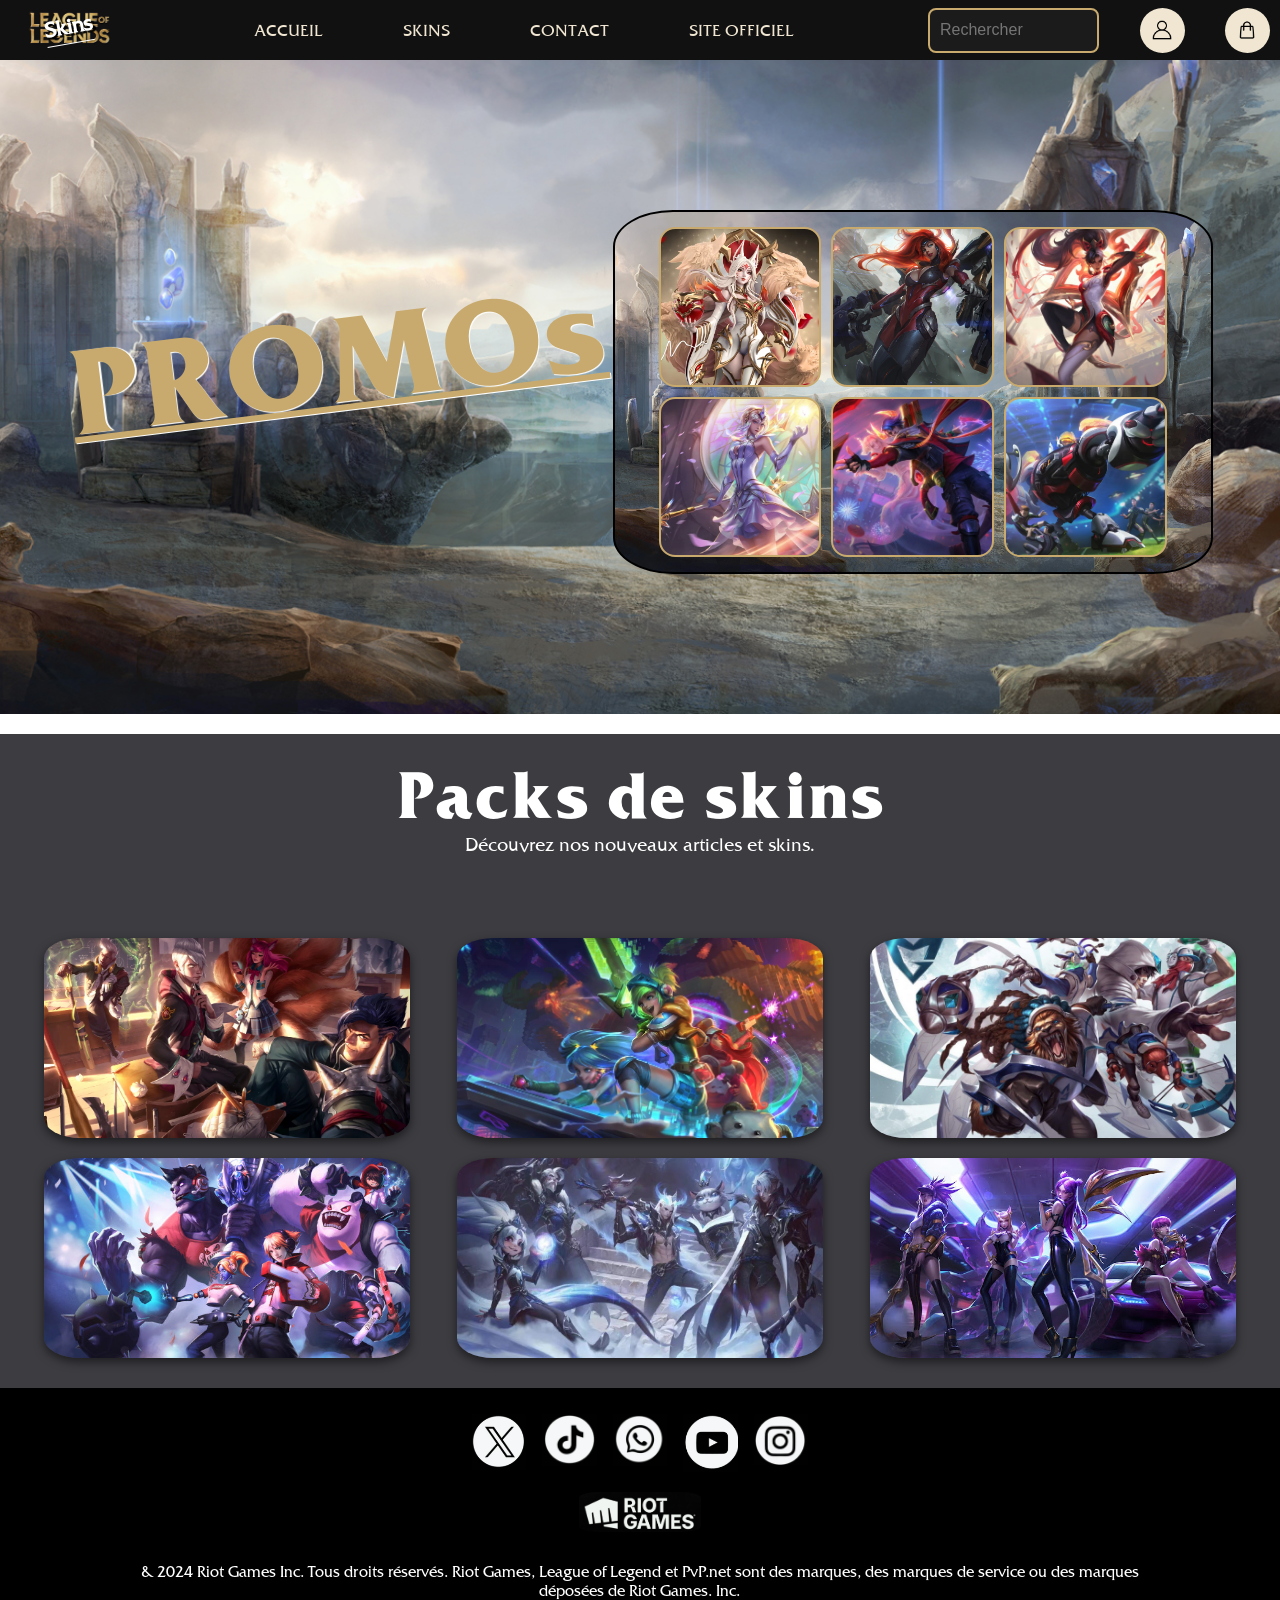
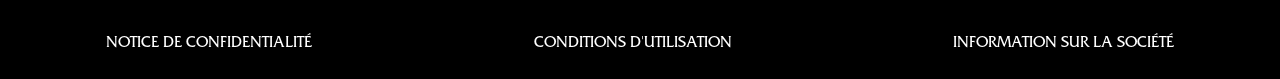
<file: index.html>
<!DOCTYPE html>
    <html lang="fr">
    <head>
        <meta charset="UTF-8">
        <meta name="viewport" content="width=device-width, initial-scale=1.0">
        <title>LoL Skins</title>
        <link rel="stylesheet" href="style.css">
        <link rel="icon" href="/image/favicon.png" type="image/x-icon">
    </head>
    <body class="container">
        <header>
            <a href="/index.html"><img src="image/League-of-Legends-Logo.png" class="logo"></a>
            <h5>Skins</h5>
            <div class="navbar">
                <div class="icomenu"><input type="image" src="/image/menu.png" alt="menu" width="18px"></image>
                    <div class="menu">
                    <ul>
                        <li><a href="/index.html">Accueil</a></li>
                        <li><a href="#">Skins</a>
                            <ul>
                                <li>Boutique</li>
                                <li>Saisons</li>
                                <li>Promotions</li>
                            </ul>
                        </li>
                        <li><a href="#">Contact</a>
                            <ul>
                                <li>Nous Contacter</li>
                                <li>Support</li>
                                <li>FAQ</li>
                                <li>Partenariats</li>
                            </ul>
                        </li>
                        <a href="https://www.leagueoflegends.com/fr-fr/"><li>Site Officiel</li></a>
                    </ul>
                    </div>
                </div>
                <ul>
                    <li><a href="/index.html">Accueil</a></li>
                    <li><a href="#">Skins</a>
                        <ul>
                            <a href="#"><li>Boutique</li></a>
                            <a href="#"><li>Saisons</li></a>
                            <a href="#"><li>Promotions</li></a>
                        </ul>
                    </li>
                    <li><a href="#">Contact</a>
                        <ul>
                            <a href="#"><li>Nous Contacter</li></a>
                            <a href="#"><li>Support</li></a>
                            <a href="#"><li>FAQ</li></a>
                            <a href="#"><li>Partenariats</li></a>
                        </ul>
                    </li>
                    <a href="https://www.leagueoflegends.com/fr-fr/"><li>Site Officiel</li></a>
                </ul>
                <div class="rightnav">
                    <input type="text" class="search" placeholder="Rechercher">
                        <div class="icolog"><input class="clklog" type="image" src="/image/connexion.png" alt="icone connexion" width="20px"></image>
                        <fieldset id="F2">
                            <div>
                                <label for="email">Adresse e-mail</label>
                                <input type="email" name="e_mail" id="email" placeholder="mnt.g@univ-nantes.fr" required>
                            </div>
                            <div>
                                <label for="mdp">Mot de passe</label>
                                <input type="password" name="mdp" id="mdp" placeholder="Password" required>
                            </div><br>
                            <div class="button">
                                <input id="sc" type="submit" value="Se connecter">
                                <p>ou</p>
                                <a href="/inscrpage.html"><input id="cc" type="submit" value="Créer un compte"></a>
                            </div>
                        </fieldset>
                        </div>
                        <div class="icobuy"><input class="clkbuy" type="image" src="/image/sac-de-courses.png" alt="icone panier" width="20px">
                        <div class="panier">
                            <h3>Panier</h3>
                            <ol>
                                <li>Pack Arcade</li>
                                <li>37 €</li>
                                <span><img class="del" src="/image/delete.png" alt="delete"></span>
                            </ol>
                            <ol>
                                <li>Arhi Faker</li>
                                <li>20 €</li>
                                <span><img class="del" src="/image/delete.png" alt="delete"></span>
                            </ol>
                            <ol>
                                <li>Projet Blitzcrank</li>
                                <li>5 €</li>
                                <span><img class="del" src="/image/delete.png" alt="delete"></span>
                            </ol>
                            <ol>
                                <li>Sivir Odyssée</li>
                                <li>7 €</li>
                                <span><img class="del" src="/image/delete.png" alt="delete"></span>
                            </ol>
                            <br><br><br><br>
                            <ol class="total">
                                <li>Total :</li>
                                <li>69 €</li>
                            </ol>
                            <a href=""><input id="buy" type="submit" value="Proceder au paiement"></a>
                        </div>
                        </div>   
                    </div>
                </div>
            </div>
        </header>
        <div class="promo">
            <h1 class="titleprom">PROMOs</h1>
            <div class="grid">
                <div class="case" style="background-image: url(/image/Promo/ahri.png)">
                    <p>Ahri Faker</p>
                    <p> ̶3̶0̶ ̶€̶</p>
                    <p>20 €</p>
                    <button class="buy-button">Acheter</button>
                </div>
                <div class="case" style="background-image: url(/image/Promo/mf.jpg)">
                    <p>MF Goddess</p>
                    <p> ̶1̶7̶ ̶€̶</p>
                    <p>10 €</p>
                    <button class="buy-button">Acheter</button>
                </div>
                <div class="case" style="background-image: url(/image/Promo/sivir.jpg)">
                    <p>Sivir Odyssée</p>
                    <p> ̶1̶0̶ ̶€̶</p>
                    <p>7 €</p>
                    <button class="buy-button">Acheter</button>
                </div>
                <div class="case" style="background-image: url(/image/Promo/Lux.webp)">
                    <p>Lux Elementalist</p>
                    <p> ̶2̶2̶ ̶€̶</p>
                    <p>15 €</p>
                    <button class="buy-button">Acheter</button>
                </div>
                <div class="case" style="background-image: url(/image/Promo/Aphelios.webp)">
                    <p>Aphélios Lunaire</p>
                    <p> ̶2̶0̶ ̶€̶</p>
                    <p>12 €</p>
                    <button class="buy-button">Acheter</button>
                </div>
                <div class="case" style="background-image: url(/image/Promo/Blitzcrank.webp)">
                    <p>Projet Blitzcrank</p>
                    <p> ̶8̶ ̶€̶</p>
                    <p>5 €</p>
                    <button class="buy-button">Acheter</button>
                </div>
            </div>
        </div>
        <div class="boutique">
            <h1>Packs de skins</h1>
            <p>Découvrez nos nouveaux articles et skins.</p><br><br><br><br>
            <div class="gridboutique">
                <div class="box" style="background-image: url(/image/Packs/Academy.webp)">
                    <p>Académie</p>
                    <p>54 €</p>
                    <button class="buy-button">Acheter</button>
                </div>
                <div class="box" style="background-image: url(/image/Packs/Arcade.webp)">
                    <p>Arcade</p>
                    <p>37 €</p>
                    <button class="buy-button">Acheter</button>
                </div>
                <div class="box" style="background-image: url(/image/Packs/Samsung.jpg)">
                    <p>Samsung White</p>
                    <p>20 €</p>
                    <button class="buy-button">Acheter</button>
                </div>
                <div class="box" style="background-image: url(/image/Packs/TPA.jpg)">    
                    <p>TPA</p>
                    <p>42 €</p>
                    <button class="buy-button">Acheter</button>
                </div>
                <div class="box" style="background-image: url(/image/Packs/edg.jpg)">    
                    <p>EDG</p>
                    <p>51 €</p>
                    <button class="buy-button">Acheter</button>
                </div>
                <div class="box" style="background-image: url(/image/Packs/kda.jpg)">    
                    <p>KDA</p>
                    <p>69 €</p>
                    <button class="buy-button">Acheter</button>
                </div>   
            </div>
        </div>
        <div class="mentions">
            <div class="reseaux">
                <img src="image/Mentions/X.png">
                <img src="image/Mentions/tiktok.png">
                <img src="image/Mentions/messenger.png">
                <img src="image/Mentions/youtube.png">
                <img src="image/Mentions/instagram.png">
            </div>
            <div class="logo">
                <img src="image/Mentions/riot.png">
            </div>
            <div class="légale">
                <p>& 2024 Riot Games Inc. Tous droits réservés. Riot Games, League of Legend et PvP.net sont des marques, des marques de service ou des marques déposées de Riot Games. Inc.</p>
            </div>
            <div class="supplémentaire">
            <a href="#"><p>NOTICE DE CONFIDENTIALITÉ</p></a>
            <a href="#"><p>CONDITIONS D'UTILISATION</p></a>
            <a href="#"><p>INFORMATION SUR LA SOCIÉTÉ</p></a>
            </div>
    </div>
    </body>
    </html>
</file>
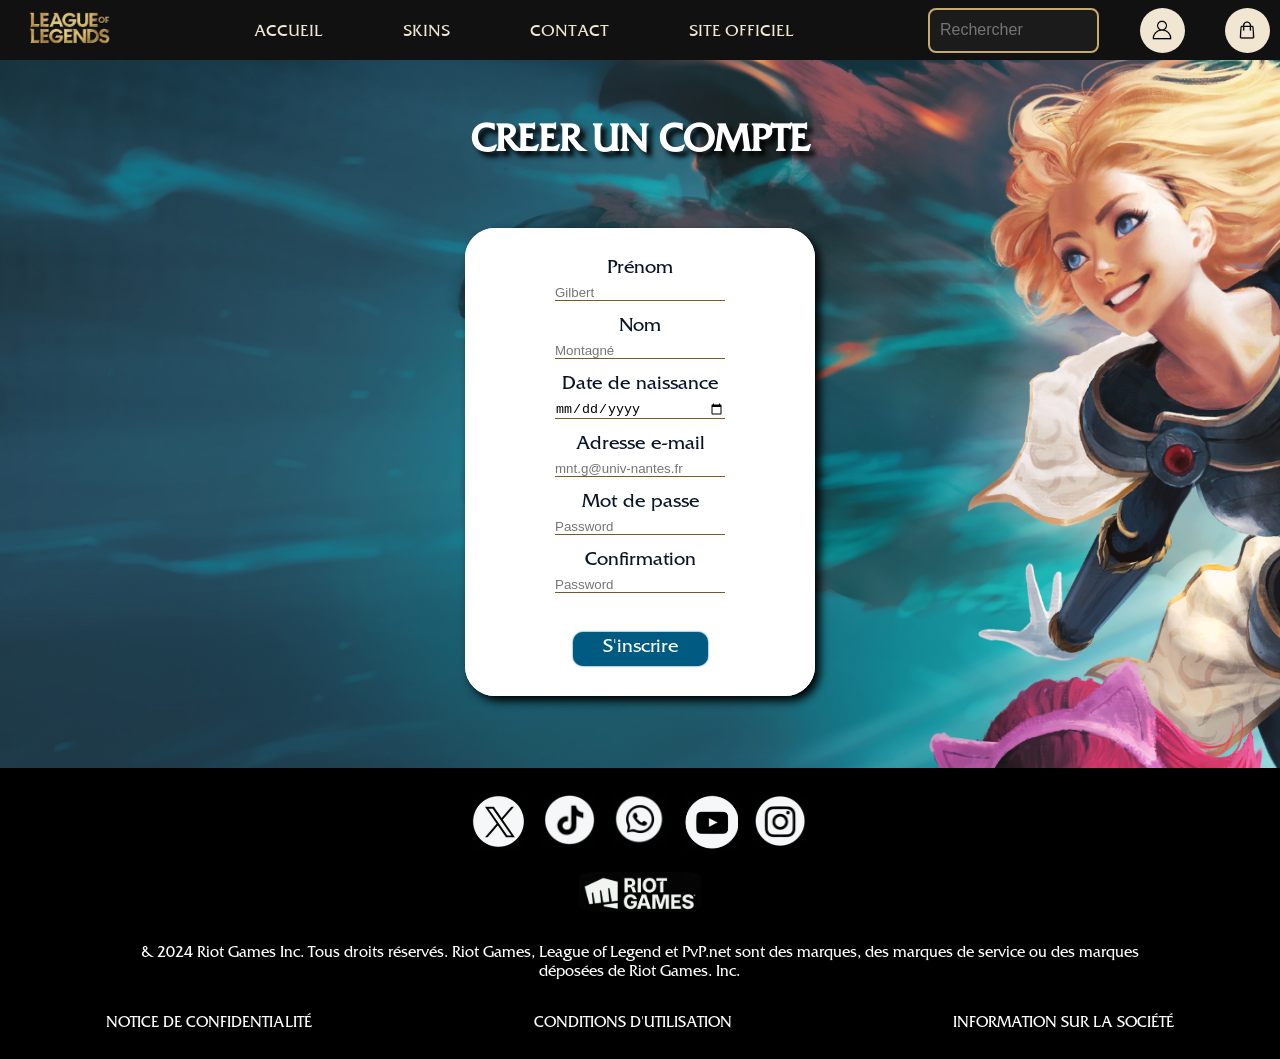
<file: inscrpage.html>
<!DOCTYPE html>
<html lang="fr">
<head>
    <meta charset="UTF-8">
    <meta name="viewport" content="width=device-width, initial-scale=1.0">
    <link rel="stylesheet" href="style.css">
    <link rel="icon" href="/image/favicon.png" type="image/x-icon">
    <title>Inscription</title>
</head>
<body class="inscrpage">
    <!--
    
    -----NAVBAR-----
    
    -->
    <header>
        <a href="/index.html"><img src="image/League-of-Legends-Logo.png" class="logo"></a>
        <div class="navbar">
            <div class="icomenu"><input type="image" src="/image/menu.png" alt="menu" width="18px"></image>
                <div class="menu">
                <ul>
                    <li><a href="/index.html">Accueil</a></li>
                    <li><a href="#">Skins</a>
                        <ul>
                            <li>Boutique</li>
                            <li>Saisons</li>
                            <li>Promotions</li>
                        </ul>
                    </li>
                    <li><a href="#">Contact</a>
                        <ul>
                            <li>Nous Contacter</li>
                            <li>Support Technique</li>
                            <li>FAQ</li>
                            <li>Partenariats</li>
                        </ul>
                    </li>
                    <a href="https://www.leagueoflegends.com/fr-fr/"><li>Site Officiel</li></a>
                </ul>

                </div>
            </div>
            <ul>
                <li><a href="/index.html">Accueil</a></li>
                <li><a href="#">Skins</a>
                    <ul>
                        <a href="#"><li>Boutique</li></a>
                        <a href="#"><li>Saisons</li></a>
                        <a href="#"><li>Promotions</li></a>
                    </ul>
                </li>
                <li><a href="#">Contact</a>
                    <ul>
                        <a href="#"><li>Nous Contacter</li></a>
                        <a href="#"><li>Support Technique</li></a>
                        <a href="#"><li>FAQ</li></a>
                        <a href="#"><li>Partenariats</li></a>
                    </ul>
                </li>
                <a href="https://www.leagueoflegends.com/fr-fr/"><li>Site Officiel</li></a>
            </ul>
            
            <div class="rightnav">
                <input type="text" class="search" placeholder="Rechercher">
                    <div class="icolog"><input class="clklog" type="image" src="/image/connexion.png" alt="icone connexion" width="20px"></image>
                    <fieldset id="F2">
                        <div>
                            <label for="email">Adresse e-mail</label>
                            <input type="email" name="e_mail" id="email" placeholder="mnt.g@univ-nantes.fr" required>
                        </div>
                        <div>
                            <label for="mdp">Mot de passe</label>
                            <input type="password" name="mdp" id="mdp" placeholder="Password" required>
                        </div><br>
                        <div class="button">
                            <input id="sc" type="submit" value="Se connecter">
                            <p>ou</p>
                            <a href="/inscrpage.html"><input id="cc" type="submit" value="Créer un compte"></a>
                        </div>
                    </fieldset>
                    </div>
                    <div class="icobuy"><input class="clkbuy" type="image" src="/image/sac-de-courses.png" alt="icone panier" width="20px">
                    <div class="panier">
                        <h3>Panier</h3>
                        <ol>
                            <li>Pack Arcade</li>
                            <li>37 €</li>
                            <span><img class="del" src="/image/delete.png" alt="delete"></span>
                        </ol>
                        <ol>
                            <li>Arhi Faker</li>
                            <li>20 €</li>
                            <span><img class="del" src="/image/delete.png" alt="delete"></span>
                        </ol>
                        <ol>
                            <li>Projet Blitzcrank</li>
                            <li>5 €</li>
                            <span><img class="del" src="/image/delete.png" alt="delete"></span>
                        </ol>
                        <ol>
                            <li>Sivir Odyssée</li>
                            <li>7 €</li>
                            <span><img class="del" src="/image/delete.png" alt="delete"></span>
                        </ol>
                        
                        <br><br><br><br>
                        <ol class="total">
                            <li>Total :</li>
                            <li>69 €</li>
                        </ol>
                        <a href=""><input id="buy" type="submit" value="Proceder au paiement"></a>

                    </div>
                    </div>
                    
                    
                </div>
                
            </div>
            
        </div>
    </header>
    <!--
    
    -----FORM-----
    
    -->
    <h2>Creer un compte</h2>
    <fieldset id="F1">
        <div>
            <label for="prenom">Prénom</label><br>
            <input type="text" name="prenom" id="prenom" placeholder="Gilbert" required>
    
        </div>
        <div>
            <label for="nom">Nom</label><br>
            <input type="text" name="nom" id="nom" placeholder="Montagné" required>
        </div>
        <div>
            <label for="date">Date de naissance</label><br>
            <input type="date" name="date_de_naissance" id="date" max="2011-01-01" required>
        </div>
        <div>
            <label for="email">Adresse e-mail</label><br>
            <input type="email" name="e_mail" id="email" placeholder="mnt.g@univ-nantes.fr" required>
        </div>
        <div>
            <label for="mdp">Mot de passe</label><br>
            <input type="password" name="mdp" id="mdp" placeholder="Password" required>
        </div>   
        <div>
            <label for="mdpc">Confirmation</label><br>
            <input type="password" name="mdp" id="mdpc" placeholder="Password" required>
        </div><br>
        <div>
            <input class="submit" type="submit" value="S'inscrire">
        </div>
    </fieldset><br><br><br><br>

    <div class="mentions">
        <div class="reseaux">
            <img src="image/Mentions/X.png">
            <img src="image/Mentions/tiktok.png">
            <img src="image/Mentions/messenger.png">
            <img src="image/Mentions/youtube.png">
            <img src="image/Mentions/instagram.png">
        </div>
        <div class="logo">
            <img src="image/Mentions/riot.png">
        </div>
        <div class="légale">
            <p>& 2024 Riot Games Inc. Tous droits réservés. Riot Games, League of Legend et PvP.net sont des marques, des marques de service ou des marques déposées de Riot Games. Inc.</p>
        </div>
        <div class="supplémentaire">
        <a href="#"><p>NOTICE DE CONFIDENTIALITÉ</p></a>
        <a href="#"><p>CONDITIONS D'UTILISATION</p></a>
        <a href="#"><p>INFORMATION SUR LA SOCIÉTÉ</p></a>
        </div>
</body>
</html>
</file>
<file: style.css>
/* Police d'écriture */

@font-face {
    font-family: "QuadrataR";
    src:
      local("Quadrata"),
      url("/font/Friz\ Quadrata\ Regular.ttf") format("truetype");
      
  }
  @font-face {
    font-family: "QuadrataM";
    src:
      local("Quadrata"),
      url("/font/Friz\ Quadrata\ Std\ Medium.otf") format("opentype");
  }
  @font-face {
    font-family: "QuadrataB";
    src:
      local("Quadrata"),
      url("/font/Friz\ Quadrata\ Bold.otf") format("opentype");
      
  }
  @font-face {
    font-family: "QuadrataI";
    src:
      local("Quadrata"),
      url("/font/Friz\ Quadrata\ Italic.ttf") format("truetype");
  }



/* Réglages de la page */

* {
    padding: 0;
    margin: 0;
    box-sizing: border-box; /*permet d'empecher le débordement des div du au padding*/
    text-decoration: none;
}

body{
    background-color: white;
}



/* Navbar */

header {
    display: flex;
    background-color: #111;
    align-items: center;
    padding: 10px 20px;
    width: 100%;
    height: 60px;
    position: fixed;
    z-index: 10;
}

.logo {
    width: 100px;
}

.navbar {
    display: flex;
    width: 100%;
    align-items: center;
    z-index: 2;
    /*margin-right: 12%;*/
}

.navbar ul{
    list-style-type: none;
    display: flex;
    margin: 0 10%;
    padding: 0;
    justify-content: space-around;
    gap: 40px;
    width: 60%;
}

.navbar ul li{
    position: relative;
    padding: 10px 20px;
}

.navbar ul li ul{
    position: absolute;
    display: none;
    flex-direction: column;
    width: 200px;
    top: 40px;
    background-color: #3C3C41;
    gap: 5px;
    padding: 10px;
    border-radius: 10px;
}

.navbar ul li:hover ul{
    display: block;
}

.navbar ul li:hover{
    background-color: #555;
    border-radius: 10px;
}

li{
    padding: 10px;
    font-family: "QuadrataR";
    color: #F0E6D2;
    text-transform: uppercase;
}

li a {
    text-decoration: none;
    color: #F0E6D2;
}
header ul a{
    white-space: nowrap;
}






/* Promotions */


.promo h1 { 
    font-family: "QuadrataB";
    color:#c8aa6e;
    font-size: 110px;
    /*text-shadow: 5px 5px #1a1a1a;*/
    text-shadow: 1px 1px 1px white;
}

.promo {
    width: 100%; 
    height: auto; 
    display: flex;
    flex-direction: row; 
    justify-content: space-around;
    align-items: center; 
    background-image: url("image/d6qxtx9-a4e6dd28-1906-4b2d-bf96-e218a1c05010.jpg");
    background-size: cover; /*ajuste la taille de l'image d'arrière-plan tout en maintenant ses proportions d'origine.*/
    background-position: center;
    flex-wrap: wrap;
    padding: 140px 5%;
}

.grid {
    display: flex;
    flex-wrap: wrap; 
    justify-content: center; 
    width: 600px;
    background: inherit;
    border: 2px solid black;
    padding: 10px; 
    border-radius: 10%;
    margin-top: 70px

}


.grid .case {
    flex: 0 1 calc(30% - 10px); /* la flex ne peux pas grandir, s'adapte à la place disponible. La taille de l'élément est 30% de la largeur de promo moins 10 px */
    background-size: cover;
    background-position: center;
    height: 160px; 
    margin: 5px; 
    border-radius: 10%;
    border: 2px solid #c8aa6e;
    display: flex;
    flex-direction: column;
    justify-content: start;
    align-items: center;
    color: black;
    padding: 5px; 
    transition: transform 0.3s ease; /* signifie que la transition va commencer lentement, s'accélérer au milieu, puis ralentir vers la fin. */
    position: relative; /* permet de positionner les cases dans la flex */
    font-family: "QuadrataB";
    text-align: center;
    overflow: hidden; /* cache le débordement du pseudo-élément */
}

.grid .case:hover {
    transform: scale(1.05); 
}

.grid .case p {
    z-index: 1;
    margin: 0; 
    font-size: 17px;
    display: none; 
    transition: opacity 0.3s ease;
}

.grid .case::before { /* pseudo élément */
    content: ""; /* sans contenue */
    position: absolute;
    top: 0;
    left: 0; /* centre le filtre */
    width: 100%;
    height: 100%;
    background: inherit; 
    filter: blur(4px);  
    opacity: 0;
    transition: opacity 0.3s ease; 
}
.grid .case:hover::before {
    opacity: 1; /* impossible d'animé avec display d'ou l'utilisation d'opacity */
}

.grid .case:hover p {
    display: block;
}

.grid .case:hover .buy-button {
    display: block; 
}
.noneprice{
    text-decoration: line-through;
}

.grid div p{
    text-shadow: 1px 1px  #c8aa6d;
}





/* Packs */

.boutique {
    background-color: #3C3C41; 
    color: white; 
    padding: 20px;
    text-align: center;
    width: 100%; 
    margin-top: 20px; 
    height: auto;
}

.boutique h1 {
    font-family: "QuadrataB";
    font-size: 60px;
}
.boutique p {
    font-family: "QuadrataR"; 
    font-size: 18px; 
}
.gridboutique {
    display: flex;
    flex-wrap: wrap;
    justify-content: space-around;
    gap: 20px; 
    padding: 10px; 
}

.gridboutique .box {
    background-size: cover;
    background-position: center;
    width: 30%;
    height: 200px;
    border-radius: 10%; 
    display: flex;
    align-items: center;
    justify-content: start;
    position: relative;
    overflow: hidden;
    transition: transform 0.3s ease; 
    box-shadow: 0 4px 10px rgba(0, 0, 0, 0.5); 
    flex-direction: column; /* pour le texte */
    padding-top: 3%;
}

.gridboutique .box::before {
    content: ""; 
    position: absolute;
    top: 0;
    left: 0;
    width: 100%;
    height: 100%;
    background: inherit; 
    filter: blur(4px); 
    opacity: 0; 
    transition: opacity 0.3s ease; 
}

.gridboutique .box:hover::before {
    opacity: 1; 
}

.gridboutique .box p {
    z-index: 1; 
    color: white; 
    font-family: "QuadrataR"; 
    font-size: 18px; 
    text-align: center; 
    display: none;
    font-size: 25px;
}

.gridboutique .box:hover {
    transform: scale(1.05); 
}

.gridboutique .box:hover .buy-button {
    display: block; 
}

.gridboutique .box:hover p {
    display: block; 
}

.gridboutique div p{
    text-shadow: 1px 1px #3C3C41;
}


/* Boutton */

.buy-button {
    font-family: 'Marcellus SC', serif;
    font-size: 15px;
    font-weight: bold;
    letter-spacing: 1px;
    padding: 5px 15px; 
    background: #1e2328;
    color: #cdbe91;
    box-shadow: inset 0 0 2px #000000;
    border-image: linear-gradient(to bottom, #c8aa6d, #7a5c29);
    border-image-slice: 1;
    border-width: 2px;
    border-style: solid;
    border-radius: 5px;
    margin-top: 10px;
    cursor: pointer;
    transition: 0.1s;
    display: none; 
    position: absolute; 
    bottom: 10px;
    z-index: 2; 
}




/* media */

@media screen and (max-width: 768px) { /* ajuster 2 par 2 les cases */
    .gridboutique .box {
        width: 45%; 
    }
}




@media screen and (max-width: 1024px) { /* 3 états de la flex promo */ 
    .promo h1 {                                /* 1 */
        font-size: 100px; 
    }
    .grid {
        width: 60%; 
    }
    .grid .case {
        width: 120px;
        height: 160px;
    }
}

@media screen and (max-width: 768px) {
    .promo h1 {                                /* 2 */
        font-size: 80px; 
    }
    .grid {
        width: 80%; 
    }
    .grid .case {
        width: 150px;
        height: 150px;
    }
}

@media screen and (max-width: 650px) {
    .grid {                                    /* 3 */
        width: 100%; 
    }
    .grid .case {
        width: 150px;
        height: 150px;
    }
}



@media screen and (max-width: 480px) {  /* icomenu */
    header {
        flex-direction: column; 
        height: auto;
    }
    .navbar ul {
        flex-direction: column; 
    }
    .promo h1 {
        font-size: 60px; 
    }
    .grid {
        width: 100%; 
    }
    .grid .case {
        width: 100px;
        height: 100px; 
    }
    .gridboutique .box {
        width: 80%;
        height: 150px;
    }
    .menu, .panier, fieldset#F2{
        margin : 63px 0;
    }
    .inscrpage h2{
        padding-top: 180px;
    }
    .menu ul{
        width: 100px;
    }
    .icomenu .menu ul li ul{
        left : -50px

    }
    h5{
        padding-top: 16px;
    }
}

@media screen and (max-width: 1000px) {
    .navbar ul{    
        display: none; 

    }
    .navbar .icomenu{
        display: block;
    }
}



@media screen and (max-width: 768px) { /* ajuster le texte dans la flex promo */
    .grid .case p {
        font-size: 12px;
    }
}



@media screen and (max-width: 768px) { /* ajuster le texte dans les mentions */
    .mentions p {
        font-size: 11px;
    }
}





/* Mentions légales */

.mentions {
    background-color: black;
    width: 100%;
    height: 100%;
    display: flex;
    flex-direction: column;
    align-items: center;
    gap: 20px;
    padding: 2%;
    font-family: "QuadrataM";
}

.mentions .reseaux {
    display: flex;
    gap: 3%;
    justify-content: center;
}

.mentions .reseaux img {
    width: 10%;
    height: 2%;
}

.mentions  img {
    width: 10%;
    height: 2%;
    cursor: pointer;
}


.mentions .logo img {
    width: 10%;    
    height: 100%;
    border-radius: 15%;
}

.mentions .logo {
    display: flex;
    justify-content: center;
    width: 100%;
    height: 100%;
}

.mentions .légale {
   color: white;
   display: flex;
   justify-content: center;
   flex-wrap: wrap;
   padding: 1%;
   width: 85%;
   text-align: center;
   
}

.mentions .supplémentaire {
    display: flex;
    flex-direction: row;
    justify-content: space-around;
    gap: 5%;
    width: 100%;
}

.mentions .supplémentaire p {
    color: white;
}

/*-----------------WEBSITE TITLE--------------------*/
h5{
    position: absolute;
    font-size: 22px;
    color: white;
    transform: rotate(-10deg);
    margin: 0 25px;
    font-family: "QuadrataM";
    text-shadow: 2px 2px 1px black;
    border-bottom: 1px solid white;

}



/*-----------------ROTATE PROMO--------------------*/
.titleprom{
    transform: rotate(-7deg);
    text-decoration: 6px underline;
}

.titleprom:hover{
    transition: 1s;
    transform: rotate(353deg);
}



/*
--------------------------------------------------
-----------------MENU-----------------------------
--------------------------------------------------
*/
.icomenu{
    display: none;
    width: 45px;
    height: 45px;
    border: 0;
    padding: 14px; 
    margin: 0 auto 0 0;
    background-color: #F0E6D2;
    border-radius: 100% ;
}

.icomenu:hover .menu{
    display: block;
}
.menu{
    display: none;
    position: absolute;
    width: 250px;
    left: 0px;
    font-family: "QuadrataM";
    background-color: white;
    border: 0px white solid;
    border-radius: 20px;
    box-shadow: 5px 5px 5px #091428;
    font-size: 20px;
    text-align: center;
    color: #091428;
    top : 52px;
    padding: 0;
    
}
.menu ul {
    display: flex;
    width: 100%;
    flex-direction: column;
    padding: 20px 0;
    margin: 0;
}
.menu ul li{
    padding: 10px 0px;
    color: #555;
}
.menu ul li a{
    padding: 10px 0px;
    color: #555;
}
.menu ul li:hover, .menu ul li:hover a{
    background-color: #555;
    border-radius: 0px;
    color: #F0E6D2;
}

.menu ul li ul{
    position: absolute;
    display: none;
    flex-direction: column;
    width: 200px;
    top: -10px;
    background-color: white;
    margin: 0 250px;
    z-index: 15;
    color: #F0E6D2;
    border-left: 2px solid #555;
    border-radius: 10px;
    box-shadow: 4px 4px 5px #091428;
}
/*
--------------------------------------------------
-----------------RIGHT NAVBAR---------------------
--------------------------------------------------
*/
div.rightnav{
    display: flex;
    min-width: 30%;
    gap: 10%;
    justify-content:space-between;
    right: 50px; 
}
.icolog{
    width: 45px;
    height: 45px;
    border: 0;
    padding: 12px; 
    background-color: #F0E6D2;
    border-radius: 100% ;

    
}
.icolog:hover{
    background-color: #0397AB;
}
.icolog:hover fieldset#F2{

    display: block;
}
.icobuy{
    width: 45px;
    height: 45px;
    border:0;
    padding: 12px; 
    background-color: #F0E6D2;
    border-radius: 100% ;
    
}
.icobuy:hover{
    background-color: #0397AB;
  }
.icobuy:hover .panier{
    display: block;
}
.search {
    width: 50%;
    padding: 10px;
    font-size: 16px;
    border: 2px solid #c8aa6e;
    border-radius: 8px;
    background-color: #1c1b1b;
    color: #fff;
    outline: none;
    transition: all 0.3s ease;
}

.search:focus {
    border-color: #383838;
    box-shadow: 0 0 10px #ffc21b;
}

/*-----------------LOGIN--------------------*/
fieldset#F2{
    display: none;
    position: absolute;
    width: 400px;
    padding: 15px;
    font-family: "QuadrataM";
    background-color: white;
    border: 0;
    border-radius: 20px;
    box-shadow: 5px 5px 5px #091428;
    font-size: 20px;
    text-align: center;
    color: #091428;
    top: 52px;
    right: 0px;
}
#sc{
    background-color:#005A82 ;
    border: 0;
    border-radius: 10px;
    font-size: 17px;
    padding: 5px 30px;
    color: white;
    font-family: "QuadrataM";
    box-shadow: 0px 0px 2px #005A82;
    cursor: pointer;
}
#cc{
    background-color:#785A28;
    border: 0;
    border-radius: 10px;
    font-size: 17px;
    padding: 5px 30px;
    color: white;
    font-family: "QuadrataM";
    box-shadow: 0px 0px 2px #785A28;
    cursor: pointer;
}
#sc:hover{
    background-color: #0397AB;
}
#cc:hover{
    background-color: #C89B3C;
}
/*-----------------PANIER--------------------*/
.panier{
    display: none;
    position: absolute;
    width: 300px;
    right: 0px;
    font-family: "QuadrataM";
    background-color: white;
    border: 15px white solid;
    border-radius: 20px;
    box-shadow: 5px 5px 5px #091428;
    font-size: 20px;
    text-align: center;
    color: #091428;
    top : 52px;

}
h3{
    text-align: center;
    text-transform: uppercase;
    font-family: "QuadrataM";
    font-weight: bold;
    font-size: 40px;
    color: #091428;
    border-bottom: 2px solid #0397AB;
    margin-bottom: 20px;
}

.panier ol {
    display: flex;
    justify-content: space-between;
}

.panier ol li:first-child {
    margin-right: auto;
}

.panier ol li:nth-child(2) {
    margin-left: auto;
}
.panier ol li{
    color: #091428;
    list-style: none;
    font-size: 15px;
}
.panier .total li{
    color: #091428;
    font-weight: bold;
}
.panier ol span{
    padding-top: 7px;
}
.del{
    width: 15px;
    height: 15px;
    

}
.del:hover{
    background-color: red;
    border-radius: 100%;
    cursor: pointer;
}
.panier input{
    background-color:#005A82 ;
    border-radius: 10px;
    font-size: 20px;
    padding: 5px 30px;
    color: white;
    font-family: "QuadrataM";
    border: 0;
    box-shadow: 0px 0px 2px #005A82;
}
.panier input:hover{
    background-color:#0397AB ;
    cursor: pointer;
}


/*
--------------------------------------------------
-----------------INSCR PAGE---------------------
--------------------------------------------------
*/
body.inscrpage{
    background-image: url(/image/lol_desktop_background_2x.jpg);
    background-size: cover;
}

h2{
    padding: 120px 0 60px 0;
    margin: 0px 0;
    text-align: center;
    text-shadow: 5px 5px 5px black;
    text-transform: uppercase;
    font-family: "QuadrataM";
    font-weight: bold;
    font-size: 40px;
    color: white;
}
fieldset#F1{
    width: 20%;
    margin: 0 auto;
    padding: 0 60px;
    background-color: white;
    border: 30px white solid;
    border-radius: 30px;
    box-shadow: 5px 5px 10px black;
    text-align: center;
    font-family: "QuadrataM";
    font-size: 20px;
    color: #091428;
}
.submit{
    background-color:#005A82 ;
    border-radius: 10px;
    font-size: 20px;
    padding: 5px 30px;
    color: white;
    font-family: "QuadrataM";
    border: 0;
    box-shadow: 0px 0px 2px #005A82;
}
.submit:hover{
    background-color:#0397AB ;
    cursor: pointer;
}
fieldset#F1 input:not(.submit){
    border: none;
    border-bottom: #785A28 solid 1px;
    width: 170px;
    margin-bottom: 15px;
    text-align: left;
   
}
</file>
